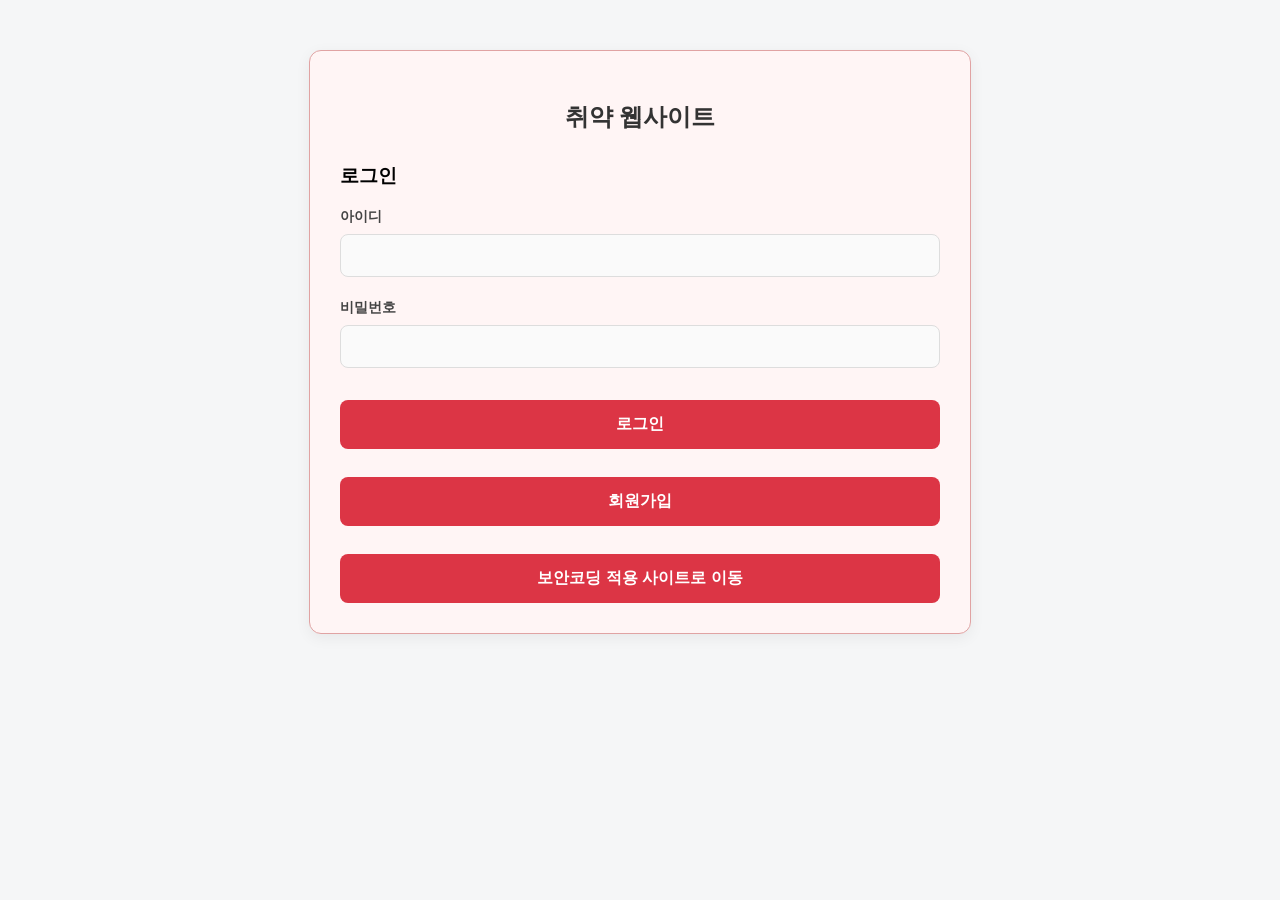
<file: nosecure/index.html>
<!doctype html>
<html>
<head>
<meta charset="UTF-8">
<link rel="stylesheet" href="style.css">
<title>로그인</title>
</head>

<body>
<div class="form-container theme-vulnerable">
<h2>취약 웹사이트</h2>
<h3>로그인</h3>

<form method="POST" action="login.php">
<div class="form-group">
<label>아이디</label>
<input type="text" name="username">
</div>
<div class="form-group">
<label>비밀번호</label>
<input type="password" name="password">
</div>
<input type="submit" value="로그인" class="submit-btn btn-vulnerable">
</form>

<br>
<button class="submit-btn btn-vulnerable" onclick="location.href='register.html'">
회원가입
</button>

<br><br>
<button class="submit-btn btn-vulnerable" onclick="location.href='/secure'">
보안코딩 적용 사이트로 이동
</button>
</div>
</body>
</html>
</file>
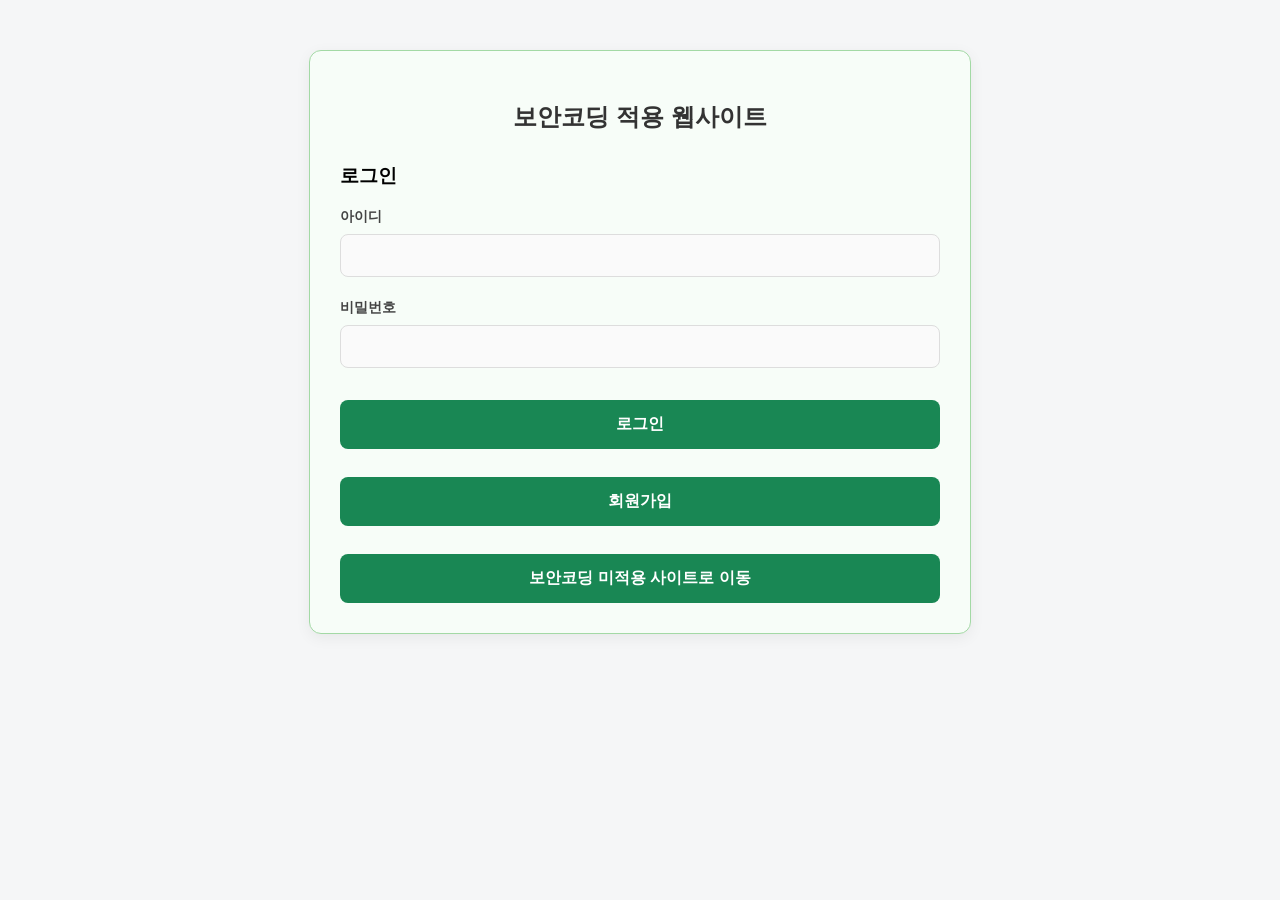
<file: secure/index.html>
<!doctype html>
<html>
<head>
<meta charset="UTF-8">
<link rel="stylesheet" href="style.css">
<title>로그인</title>
</head>

<body>
<div class="form-container theme-secure">
<h2>보안코딩 적용 웹사이트</h2>
<h3>로그인</h3>

<form method="POST" action="login.php">
<div class="form-group">
<label>아이디</label>
<input type="text" name="username">
</div>
<div class="form-group">
<label>비밀번호</label>
<input type="password" name="password">
</div>
<input type="submit" value="로그인" class="submit-btn btn-secure">
</form>

<br>
<button class="submit-btn btn-secure" onclick="location.href='register.html'">
회원가입
</button>

<br><br>
<button class="submit-btn btn-secure" onclick="location.href='/nosecure'">
보안코딩 미적용 사이트로 이동
</button>
</div>
</body>
</html>
</file>
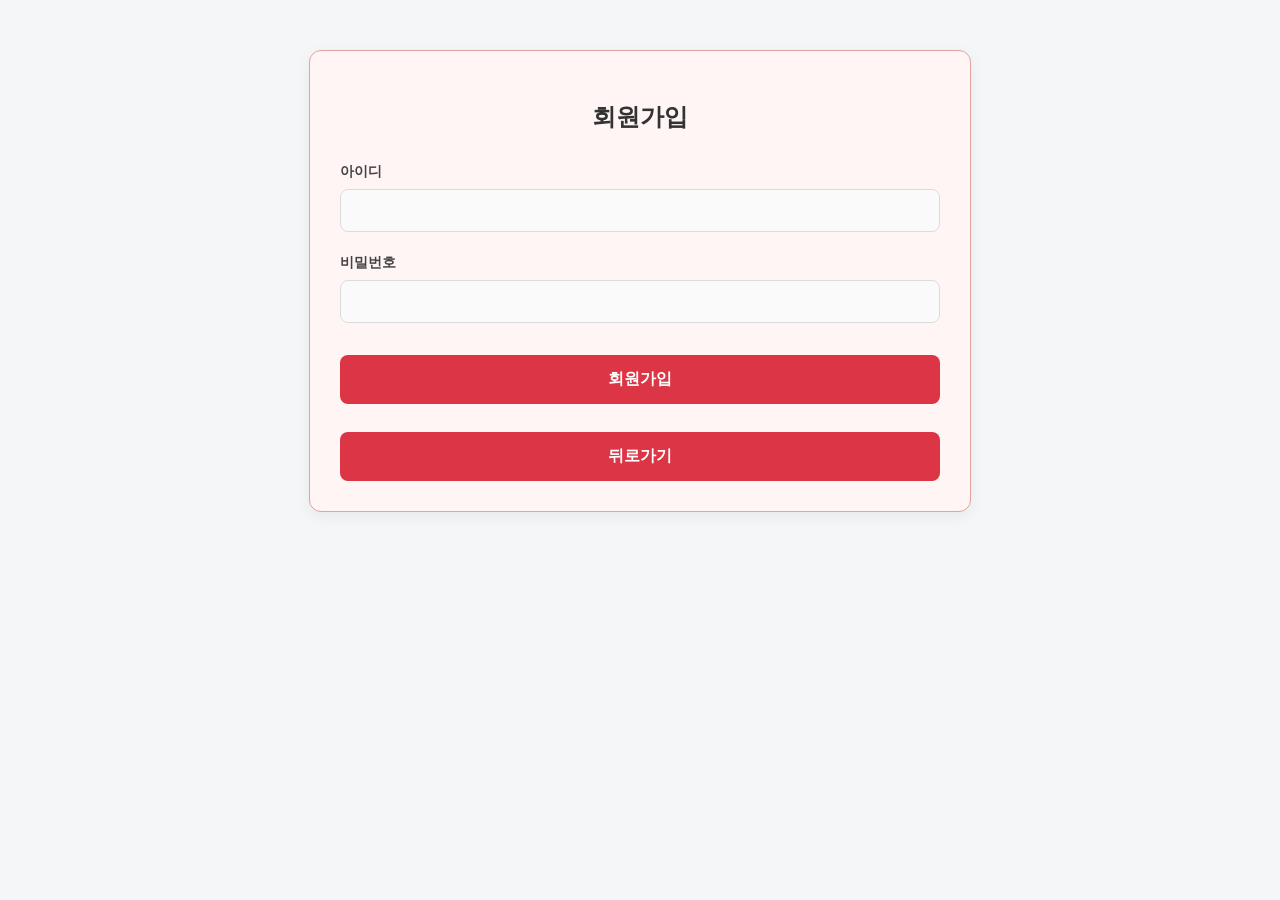
<file: nosecure/register.html>
<!DOCTYPE html>
<html>
<head>
<link rel="stylesheet" href="style.css">
<meta charset="UTF-8">
<title>회원가입</title>
</head>

<body>
<div class="form-container theme-vulnerable">
<h2>회원가입</h2>
<form method="POST" action="register.php">
<div class="form-group">
<label>아이디</label>
<input type="text" name="username">
</div>
<div class="form-group">
<label>비밀번호</label>
<input type="password" name="password">
</div>
<input type="submit" value="회원가입" class="submit-btn btn-vulnerable">
</form>

<br>
<button class="submit-btn btn-vulnerable" onclick="history.back()">
뒤로가기
</button>
</div>
</body>
</html>
</file>
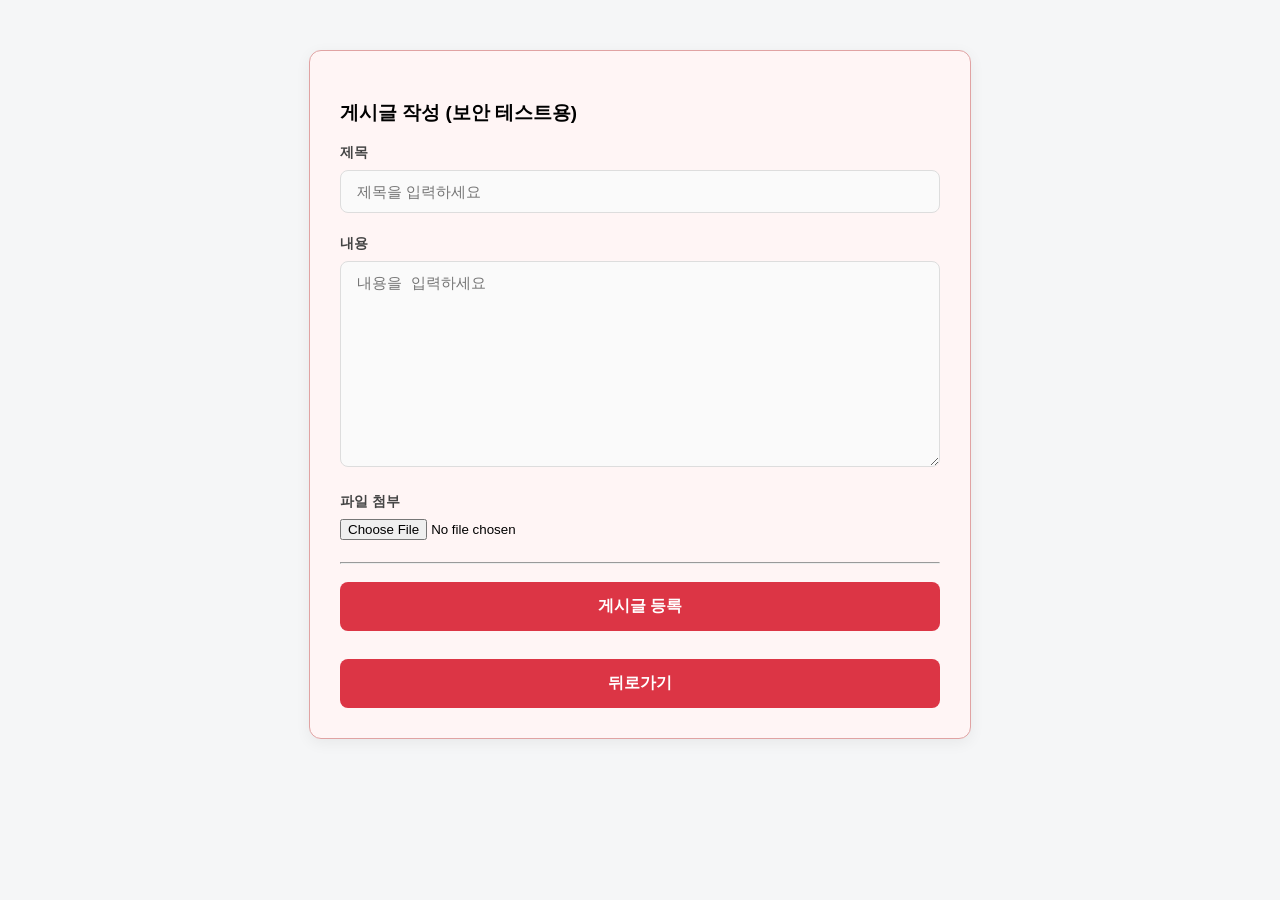
<file: nosecure/write.html>
<!DOCTYPE html>
<html>
<head>
<meta charset="UTF-8">
<link rel="stylesheet" href="style.css">
<title>게시글 작성</title>
</head>

<body>
<div class="form-container theme-vulnerable">
<h3>게시글 작성 (보안 테스트용)</h3>
<form action="write.php" method="POST" enctype="multipart/form-data">
<div class="form-group">
<label for="title">제목</label>
<input type="text" id="title" name="title" placeholder="제목을 입력하세요">
</div>
<div class="form-group">
<label for="content">내용</label>
<textarea id="content" name="content" rows="10" placeholder="내용을 입력하세요"></textarea>
</div>
<div class="form-group">
<label for="file">파일 첨부</label>
<input type="file" id="file" name="userfile">
</div>
<hr>
<button type="submit" class="submit-btn btn-vulnerable">
게시글 등록
</button>
</form>
<br>
<button class="submit-btn btn-vulnerable" onclick="history.back()">
뒤로가기
</button>
</div>
</body>
</html>
</file>
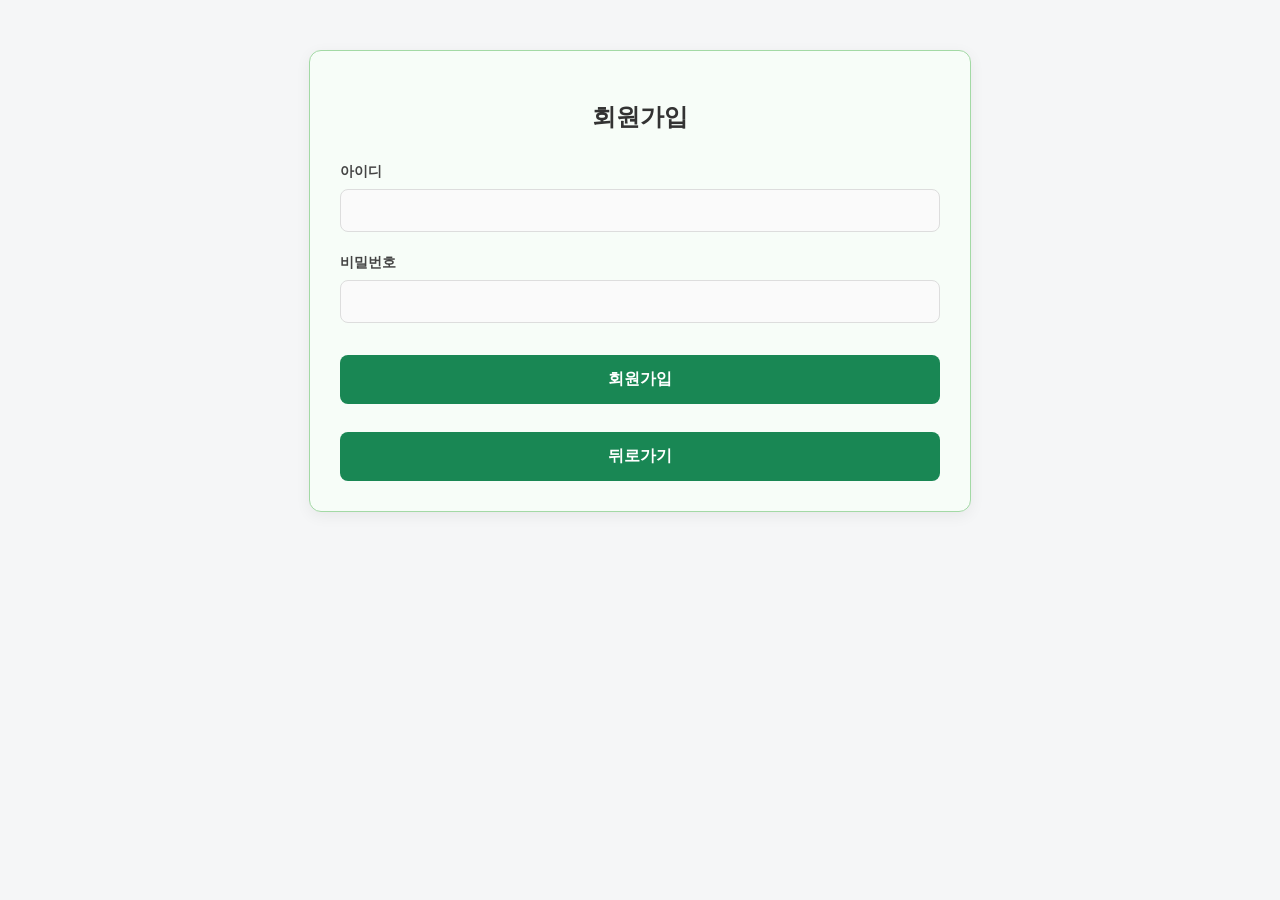
<file: secure/register.html>
<!DOCTYPE html>
<html>
<head>
<link rel="stylesheet" href="style.css">
<meta charset="UTF-8">
<title>회원가입</title>
</head>

<body>
<div class="form-container theme-secure">
<h2>회원가입</h2>
<form method="POST" action="register.php">
<div class="form-group">
<label>아이디</label>
<input type="text" name="username">
</div>
<div class="form-group">
<label>비밀번호</label>
<input type="password" name="password">
</div>
<input type="submit" value="회원가입" class="submit-btn btn-secure">
</form>

<br>
<button class="submit-btn btn-secure" onclick="history.back()">
뒤로가기
</button>
</div>
</body>
</html>
</file>
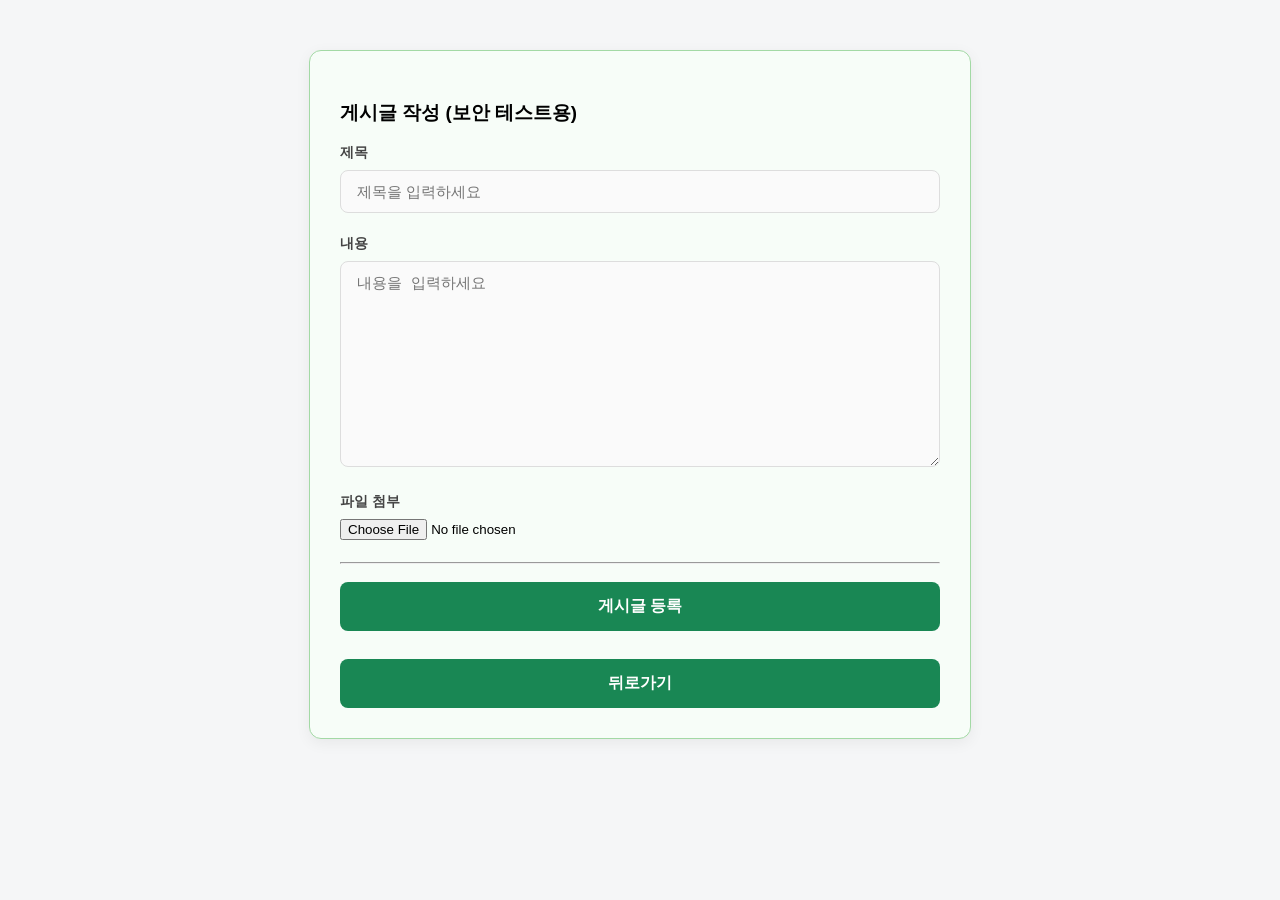
<file: secure/write.html>
<!DOCTYPE html>
<html lang="ko">
<head>
<meta charset="UTF-8">
<link rel="stylesheet" href="style.css">
<title>게시글 작성</title>
</head>

<body>
<div class="form-container theme-secure">
<h3>게시글 작성 (보안 테스트용)</h3>
<form action="write.php" method="POST" enctype="multipart/form-data">
<div class="form-group">
<label for="title">제목</label>
<input type="text" id="title" name="title" placeholder="제목을 입력하세요">
</div>
<div class="form-group">
<label for="content">내용</label>
<textarea id="content" name="content" rows="10" placeholder="내용을 입력하세요"></textarea>
</div>
<div class="form-group">
<label for="file">파일 첨부</label>
<input type="file" id="file" name="userfile">
</div>
<hr>
<button type="submit" class="submit-btn btn-secure">
게시글 등록
</button>
</form>
<br>
<button class="submit-btn btn-secure" onclick="history.back()">
뒤로가기
</button>
</div>
</body>
</html>
</file>
<file: nosecure/style.css>
body {
      background-color: #f5f6f7;
      margin: 0;
      padding: 0;
    }
    .form-container {
      max-width: 600px;
      margin: 50px auto;
      padding: 30px;
      background-color: #ffffff;
      border-radius: 12px;
      box-shadow: 0 4px 15px rgba(0, 0, 0, 0.06);
      font-family: 'Apple SD Gothic Neo', 'Malgun Gothic', sans-serif;
    }
    .form-container h2 {
      text-align: center;
      margin-bottom: 30px;
      color: #333333;
      font-size: 24px;
    }
    .form-group {
      margin-bottom: 22px;
    }
    .form-group label {
      display: block;
      margin-bottom: 8px;
      font-weight: 600;
      color: #444444;
      font-size: 14px;
    }
    .form-group input[type="text"],
    .form-group input[type="password"],
    .form-group textarea {
      width: 100%;
      padding: 12px 16px;
      border: 1px solid #ddd;
      border-radius: 8px;
      box-sizing: border-box;
      font-size: 15px;
      background-color: #fafafa;
      transition: all 0.3s ease;
    }
    .form-group input[type="text"]:focus,
    .form-group textarea:focus {
      border-color: #007bff;
      background-color: #ffffff;
      outline: none;
      box-shadow: 0 0 0 3px rgba(0, 123, 255, 0.1);
    }
    .form-group input[type="file"] {
      display: block;
      margin-top: 8px;
    }
    .submit-btn {
      width: 100%;
      padding: 14px;
      background-color: #007bff;
      color: white;
      border: none;
      border-radius: 8px;
      font-size: 16px;
      font-weight: bold;
      cursor: pointer;
      transition: background-color 0.2s ease;
      margin-top: 10px;
    }
    .submit-btn:hover {
      background-color: #0056b3;
    }
    .submit-btn {
	margin-top: 10px;
    }
/* 기본 공통 버튼 스타일 */
.btn-custom {
    display: inline-block;
    padding: 12px 24px;
    font-size: 16px;
    font-weight: bold;
    text-align: center;
    text-decoration: none;
    border-radius: 6px;
    border: none;
    cursor: pointer;
    transition: background-color 0.2s ease;
    width: 100%; /* 부모 박스에 맞게 꽉 차도록 */
}

/* 🔴 취약 사이트 전용 - 레드 테마 */
.theme-vulnerable {
    border: 1px solid #e0a3a3;
    background-color: #fff5f5;
}
.theme-vulnerable .panel-header {
    background-color: #dc3545; /* 진한 빨간색 헤더 */
    color: white;
}
.badge-vulnerable {
    background-color: #dc3545;
    color: white;
    padding: 4px 8px;
    border-radius: 4px;
    font-size: 12px;
}
.btn-vulnerable {
    background-color: #dc3545;
    color: white;
}
.btn-vulnerable:hover {
    background-color: #bd2130;
}

/* 🟢 보안 사이트 전용 - 초록 테마 (지우님 버전 반영) */
.theme-secure {
    border: 1px solid #a3d9a5;
    background-color: #f7fdf8;
}
.theme-secure .panel-header {
    background-color: #198754; /* 지우님이 쓴 진한 초록색 헤더 */
    color: white;
}
.badge-secure {
    background-color: #198754;
    color: white;
    padding: 4px 8px;
    border-radius: 4px;
    font-size: 12px;
}
.btn-secure {
    background-color: #198754;
    color: white;
}
.btn-secure:hover {
    background-color: #146c43;
}
</file>
<file: secure/style.css>
body {
      background-color: #f5f6f7;
      margin: 0;
      padding: 0;
    }
    .form-container {
      max-width: 600px;
      margin: 50px auto;
      padding: 30px;
      background-color: #ffffff;
      border-radius: 12px;
      box-shadow: 0 4px 15px rgba(0, 0, 0, 0.06);
      font-family: 'Apple SD Gothic Neo', 'Malgun Gothic', sans-serif;
    }
    .form-container h2 {
      text-align: center;
      margin-bottom: 30px;
      color: #333333;
      font-size: 24px;
    }
    .form-group {
      margin-bottom: 22px;
    }
    .form-group label {
      display: block;
      margin-bottom: 8px;
      font-weight: 600;
      color: #444444;
      font-size: 14px;
    }
    .form-group input[type="text"],
    .form-group input[type="password"],
    .form-group textarea {
      width: 100%;
      padding: 12px 16px;
      border: 1px solid #ddd;
      border-radius: 8px;
      box-sizing: border-box;
      font-size: 15px;
      background-color: #fafafa;
      transition: all 0.3s ease;
    }
    .form-group input[type="text"]:focus,
    .form-group textarea:focus {
      border-color: #007bff;
      background-color: #ffffff;
      outline: none;
      box-shadow: 0 0 0 3px rgba(0, 123, 255, 0.1);
    }
    .form-group input[type="file"] {
      display: block;
      margin-top: 8px;
    }
    .submit-btn {
      width: 100%;
      padding: 14px;
      background-color: #007bff;
      color: white;
      border: none;
      border-radius: 8px;
      font-size: 16px;
      font-weight: bold;
      cursor: pointer;
      transition: background-color 0.2s ease;
      margin-top: 10px;
    }
    .submit-btn:hover {
      background-color: #0056b3;
    }
    .submit-btn {
	margin-top: 10px;
    }
    /* 기본 공통 버튼 스타일 */
.btn-custom {
    display: inline-block;
    padding: 12px 24px;
    font-size: 16px;
    font-weight: bold;
    text-align: center;
    text-decoration: none;
    border-radius: 6px;
    border: none;
    cursor: pointer;
    transition: background-color 0.2s ease;
    width: 100%; /* 부모 박스에 맞게 꽉 차도록 */
}

/* 🔴 취약 사이트 전용 - 레드 테마 */
.theme-vulnerable {
    border: 1px solid #e0a3a3;
    background-color: #fff5f5;
}
.theme-vulnerable .panel-header {
    background-color: #dc3545; /* 진한 빨간색 헤더 */
    color: white;
}
.badge-vulnerable {
    background-color: #dc3545;
    color: white;
    padding: 4px 8px;
    border-radius: 4px;
    font-size: 12px;
}
.btn-vulnerable {
    background-color: #dc3545;
    color: white;
}
.btn-vulnerable:hover {
    background-color: #bd2130;
}

/* 🟢 보안 사이트 전용 - 초록 테마 (지우님 버전 반영) */
.theme-secure {
    border: 1px solid #a3d9a5;
    background-color: #f7fdf8;
}
.theme-secure .panel-header {
    background-color: #198754; /* 지우님이 쓴 진한 초록색 헤더 */
    color: white;
}
.badge-secure {
    background-color: #198754;
    color: white;
    padding: 4px 8px;
    border-radius: 4px;
    font-size: 12px;
}
.btn-secure {
    background-color: #198754;
    color: white;
}
.btn-secure:hover {
    background-color: #146c43;
}
</file>
